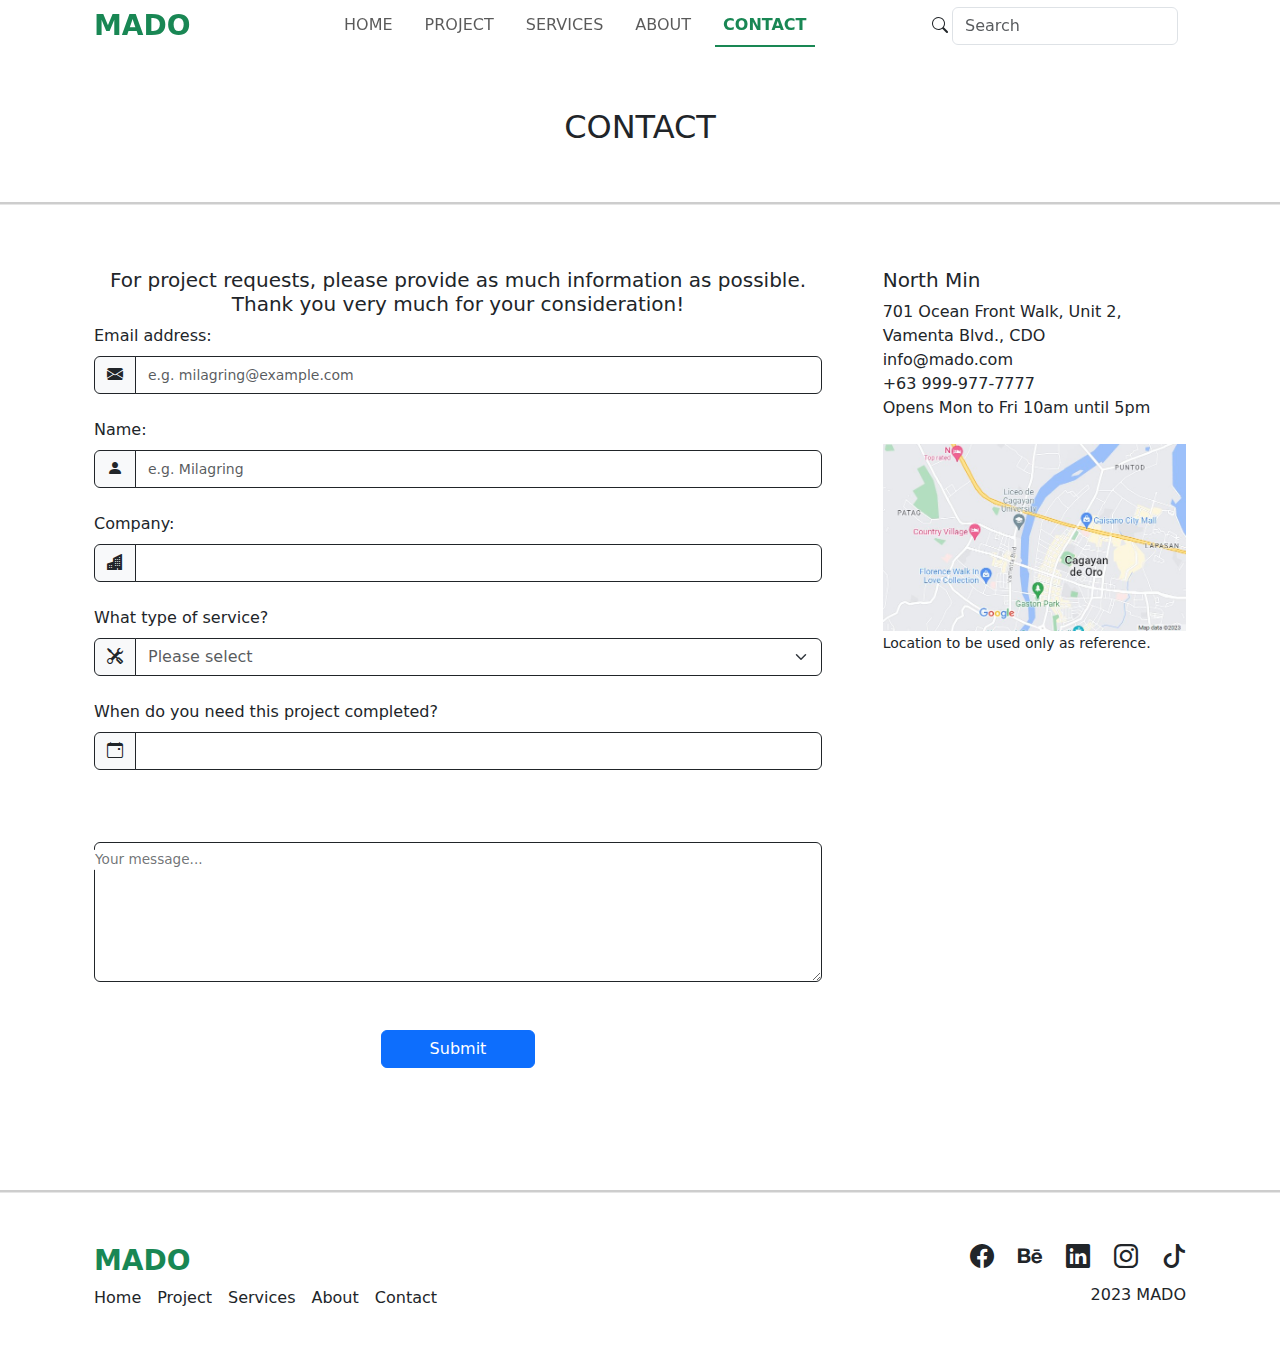
<file: contact.html>
<!DOCTYPE html>
<html lang="en">
  <head>
    <meta charset="UTF-8">
    <meta name="viewport" content="width=device-width, initial-scale=1.0">
    <title>MADO | MP1</title>
    <!-- Bootstrap CSS -->
    <link rel="stylesheet" href="css/bootstrap.min.css">
    <link rel="stylesheet" href="https://cdn.jsdelivr.net/npm/bootstrap-icons@1.11.1/font/bootstrap-icons.css">
    <link rel="stylesheet" href="style.css">
   
  </head>
  <body>
    <header id="home">  
      <!-- menu -->
      <div class="container-fluid d-flex flex-column justify-content-between align-items-center px-md-5">
        <!-- navbar -->
        <div class="container-lg px-0 mx-0">
          <!-- left navbar -->
          <nav class="navbar navbar-expand-lg fixed-top py-0">
            <div class="container-lg px-0">
              <!-- navbar brand left-nav -->
              <a class="navbar-brand fw-bold fs-3 mx-md-4 px-md-2 ps-md-0 ps-2" href="index.html" target="_self" rel="noopener noreferrer"><span class="text-success text-uppercase">mado</span></a>
              <!-- toggle button for mobile right nav -->
              <button class="navbar-toggler border-0 px-2 px-lg-0 py-0 me-sm-4 ms-2 pe-sm-2 pe-2" type="button" data-bs-toggle="offcanvas" data-bs-target="#rightNav" aria-controls="rightNav" aria-expanded="false" aria-label="Toggle navigation">
                <span class="navbar-toggler-icon"></span>
              </button>

              <!-- offcanvas header rightNav -->
              <div class="offcanvas offcanvas-end" tabindex="-1" id="rightNav" aria-labelledby="rightNavLabel">
                <div class="offcanvas-header">
                  <form class="d-flex" role="search" id="rightNav">
                    <div class="input-group">
                      <span class="input-group-text">
                        <i class="bi bi-search"></i>
                      </span>
                      <input class="form-control me-2" type="search" placeholder="LANDSCAPE" aria-label="Search">
                    </div>
                  </form>
                  <button type="button" class="btn-close rounded-circle shadow-none" data-bs-dismiss="offcanvas" aria-label="Close"></button>
                </div>
                <!-- offcanvas body -->
                <div class="offcanvas-body justify-content-end justify-content-lg-center">
                  <ul class="navbar-nav nav-underline justify-content-end">
                    <li class="nav-item">
                      <a href="index.html" class="nav-link">HOME</a>
                    </li>
                    <li class="nav-item">
                      <a href="project.html" class="nav-link">PROJECT</a>
                    </li>
                    <li class="nav-item">
                      <a href="service.html" class="nav-link">SERVICES</a>
                    </li>
                    <li class="nav-item">
                      <a href="about.html" class="nav-link">ABOUT</a>
                    </li>
                    <li class="nav-item">
                      <a href="contact.html" class="nav-link active text-success"  aria-current="page">CONTACT</a>
                    </li>
                  </ul>
                </div>
              </div>
              <!-- offcanvas rightNavBar ends here -->
              <!-- search bar -->
              <div class="ps-2 ps-md-0 pe-md-4 pe-0 me-md-2 me-0 d-none d-lg-inline">
                <form class="d-flex" role="search">
                  <button class="btn border-0 px-1" type="submit">
                    <i class="bi bi-search"></i>
                  </button>
                  <input class="form-control" type="search" placeholder="Search" aria-label="Search">
                </form>
              </div>
            </div>
          </nav>
          <!-- end of menu -->
        </div>
      </div> 
    </header>

    <section id="service" class="py-md-5 py-0" style="margin-top: 60px;">
      <div class="container-lg text-center pb-md-5 pb-4 text-uppercase">
        <h2>Contact</h2>
      </div>
      <svg style="width:100%; height:50;">
        <line x1="0" y1="0" x2="100%" y2="0" style="stroke:rgb(205, 205, 205);stroke-width:5" />
      </svg>
      <div class="container-lg px-0">
        <div class="d-flex px-md-2 mx-md-3 flex-wrap my-md-3 my-4 mx-4 mx-md-0">
          <!-- <div class="col-lg-6 col-md-12">
            <div class="card-text pe-lg-4 mt-md-4 py-0">
              <div class="card-body text-center">
                <p class="card-subtext m-0 display-6">For project requests, please provide as much information as possible. Thank you very much for your consideration!</p>
              </div>
            </div>
          </div> -->

            <!-- forms -->
            
          <div class="col-lg-6 col-md-4 flex-grow-1 pb-4">
            <form class="row p-0">
              <div class="col-lg-12 col-md-12">
                <div class="card-text py-0">
                  <div class="card-body text-center">
                    <p class="card-subtext h5">For project requests, please provide as much information as possible. Thank you very much for your consideration!</p>
                  </div>
                </div>
              </div>

              <div class="col-lg-12 col-md-12">
                <label for="email" class="form-label">Email address:</label>
                <div class="input-group mb-4">
                  <span class="input-group-text border-dark">
                    <i class="bi bi-envelope-fill"></i>
                  </span>
                  <input type="email" class="form-control border-dark" id="email" placeholder="e.g. milagring@example.com" aria-label="e.g. milagring@example.com" style="font-size: 14px;" required>
                </div>
              </div>
  
              <div class="col-lg-12 col-md-12">
                <label for="name" class="form-label">Name:</label>
                <div class="input-group mb-4">
                  <span class="input-group-text border-dark">
                    <i class="bi bi-person-fill"></i>
                  </span>
                  <input type="text" class="form-control border-dark" id="name" placeholder="e.g. Milagring" style="font-size: 14px;" required>
                </div>
              </div>

              <div class="col-lg-12 col-md-12">
                <label for="name" class="form-label">Company:</label>
                <div class="input-group mb-4">
                  <span class="input-group-text border-dark">
                    <i class="bi bi-buildings-fill"></i>
                  </span>
                  <input type="text" class="form-control border-dark" id="name" style="font-size: 14px;" required>
                </div>
              </div>
              
              <div class="col-lg-12 col-md-12">
                <label for="service" class="form-label">What type of service?</label>
                <div class="input-group mb-4">
                  <span class="input-group-text border-dark">
                    <i class="bi bi-tools"></i>
                  </span>
                  <select class="form-select border-dark text-muted" aria-label="Default select example" required>
                    <option value="">Please select</option>
                    <option value="1">Rendering</option>
                    <option value="2">Production</option>
                    <option value="3">Animation</option>
                  </select>
                </div>
              </div>
              
              <div class="col-lg-12 col-md-12">
                <label for="name" class="form-label">When do you need this project completed?</label>
                <div class="input-group mb-4">
                  <span class="input-group-text border-dark">
                    <i class="bi bi-calendar-event"></i>
                  </span>
                  <input type="text" class="form-control border-dark" id="name" style="font-size: 14px;" required>
                </div>
              </div>
  
              <div class="form-floating mb-4 mt-5">
                <textarea id="query" class="form-control border-dark" style="height: 140px;" required></textarea>
                <label for="query">Your message...</label>
              </div>
  
              <div class="text-center mb-4 mt-4">
                <button class="btn btn-primary px-5" type="submit">Submit</button>
              </div>
            </form>
              
          </div>
          <!-- end of form -->

          <!-- map container -->
          <div class="col-lg-4 col-md-12">
            
            <div class="d-flex flex-column justify-content-center align-items-md-end">
              <div class="col-lg-10 col-12 ms-md-4 flex-grow-1">
                <div class="container-lg p-0 mb-4">
                  <div class="card-text">
                    <div class="card-body">
                      <h5 class="card-subtext">North Min 
                        <span></span>
                      </h5>
                      <p class="card-subtext m-0">701 Ocean Front Walk, Unit 2, Vamenta Blvd., CDO</p>
                      <p class="card-subtext m-0">info@mado.com</p>
                      <p class="card-subtext m-0">+63 999-977-7777</p>
                      <p class="card-subtext m-0">Opens Mon to Fri 10am until 5pm</p>
                    </div>
                  </div>
                </div>
              </div>
              <div class="col-lg-10 col-12">
                <div class="container-lg p-0 map-container text-center text-md-start">
                  <div class="container-lg p-0 map-wrapper">
                    
                    <img src="assets/mp1-map.jpg" alt="Click to open map" class="img-fluid">
                  </div>
                  <small>Location to be used only as reference.</small>
                </div>
              </div>
            </div>
          </div>
            <!-- end of map container -->

        </div>
      </div>
    </section>

    <!-- footer -->
    <section>
      <svg style="width:100%; height:5;">
        <line x1="0" y1="0" x2="100%" y2="0" style="stroke:rgb(205, 205, 205);stroke-width:5" />
      </svg>
      <div class="container-lg px-0">
        <div class="d-flex justify-content-between py-md-3 mx-md-4 mx-4 flex-wrap align-items-center">
          <div class="col-lg-8 col-md-6 col-12 py-4 my-md-0">
            <h3 class="text-center text-md-start">
              <a href="index.html" class=" link-underline link-underline-opacity-0 text-dark fw-bold"><span class="text-success text-uppercase">mado</span></a></h3>
            <div class="list-group-flush d-flex justify-content-md-start justify-content-center gap-3 flex-wrap">
              <a href="index.html" class="list-group-item">
                Home</i>
              </a>
              <a href="project.html" class="list-group-item">
                Project</i>
              </a>
              <a href="service.html" class="list-group-item">
                Services</i>
              </a>
              <a href="about.html" class="list-group-item">
                About</i>
              </a>
              <a href="contact.html" class="list-group-item">
                Contact</i>
              </a>
            </div>
          </div>
          <div class="col-lg-4 col-md-6 col-12 my-3 my-md-0">
            <div class="d-flex flex-column">
              <div class="list-group-flush d-flex gap-4 my-2 my-md-0 justify-content-md-end justify-content-center py-2">
                <a href="https://www.facebook.com/" class="list-group-item" target="_blank" rel="noopener noreferrer">
                  <i class="bi bi-facebook fs-4"></i>
                </a>
                <a href="https://www.behance.net/" class="list-group-item" target="_blank" rel="noopener noreferrer">
                  <i class="bi bi-behance fs-4"></i>
                </a>
                <a href="https://www.linkedin.com/" class="list-group-item" target="_blank" rel="noopener noreferrer">
                  <i class="bi bi-linkedin fs-4"></i>
                </a>
                <a href="https://www.instagram.com/" class="list-group-item" target="_blank" rel="noopener noreferrer">
                  <i class="bi bi-instagram fs-4"></i>
                </a>
                <a href="https://www.tiktok.com/en/" class="list-group-item" target="_blank" rel="noopener noreferrer">
                  <i class="bi bi-tiktok fs-4"></i>
                </a>
              </div>
              <p class="text-md-end text-center">2023 MADO</p>
            </div>
          </div>
        </div>
      </div>
    </section>

    <!-- google map script -->

    <!-- Bootstrap Bundle -->
    <script src="js/bootstrap.bundle.min.js"></script>
  </body>
</html>
</file>
<file: style.css>
* {
  scroll-behavior: smooth;
  /* margin: 0; */
}

nav {
  background: rgba(255, 255, 255, 0.9);
  /* backdrop-filter: blur(3px); */
}

.offcanvas-body:hover .nav-link:not(:hover) {
  opacity: 0.5;
  transition: 0.3s;
}

.nav-tabs > button {
  color: rgb(28, 28, 28);
  /* color: #198754; */
}

.nav-tabs > button:hover {
  /* color: rgb(28, 28, 28); */
  color: #198754;
}

.nav-tabs > .nav-link.active {
  /* color: rgb(28, 28, 28); */
  color: #198754;
}

.list-group-flush:hover .list-group-item:not(:hover) {
  opacity: 0.5;
  transition: 0.3s;
  color: rgb(28, 28, 28);
}

.list-group-item:hover {
  color: #198754;
}

.carousel-item > img {
  aspect-ratio: 4 / 3;
  /* object-fit: cover;
  object-position: center;  */
  transition: all 200ms ease-in-out;
  height: 49vmax;
  width: 100%;
}

/* .carousel-inner > .blox > img {
  height:360px;
} */

.bg-overlay {
  background-color: transparent;
  background-image: linear-gradient(180deg,rgba(0, 0, 0, 0.077) 40%,rgb(33,37,41) 100%);
  opacity: 1;
  height: 100%;
  width: 100%;
  top: 0;
  left: 0;
}

.card-wrapper > img {
  display: block;
  aspect-ratio: 4 / 3;
  object-fit: cover;
  object-position: center; 
  transition: all 200ms ease-in-out;
  /* cursor: pointer; */
}

.card > img {
  display: block;
  transition: all 200ms ease-in-out;
  height: 100%;
  aspect-ratio: 4 / 3;
}

.card-wrapper {
  overflow: hidden;
}

.card {
  overflow: hidden;
}

.card-img-top:hover {
  transform: scale(1.1);
  transition: 0.3s;
}

.card > img:hover {
  transform: scale(1.1);
  transition: 0.3s;
}

.btn span {
  transition: all 0.5s ease;
  position: relative;
  display: inline-block;
}

.btn span::after {
  content: "\00bb";
  position: absolute;
  opacity: 0;
  top: -8px;
  vertical-align: middle;
  right: -20px;
  transition: 0.5s;
  font-size: 1.5rem;
}

.btn span {
  padding-right: 25px;
}

.btn:hover span::after {
  opacity: 1;
  right: 0;
}

.serviceCard > img {
  display: block;
  transition: all 200ms ease-in-out;
  height: 100%;
  aspect-ratio: 4 / 3;
}

.card-quote {
  width: 100%;
  height: 100%;
  /* aspect-ratio: 16 / 9 ; */
}

.dropdown-item:hover {
  background: #198754;
  color: #fff;
}
</file>
